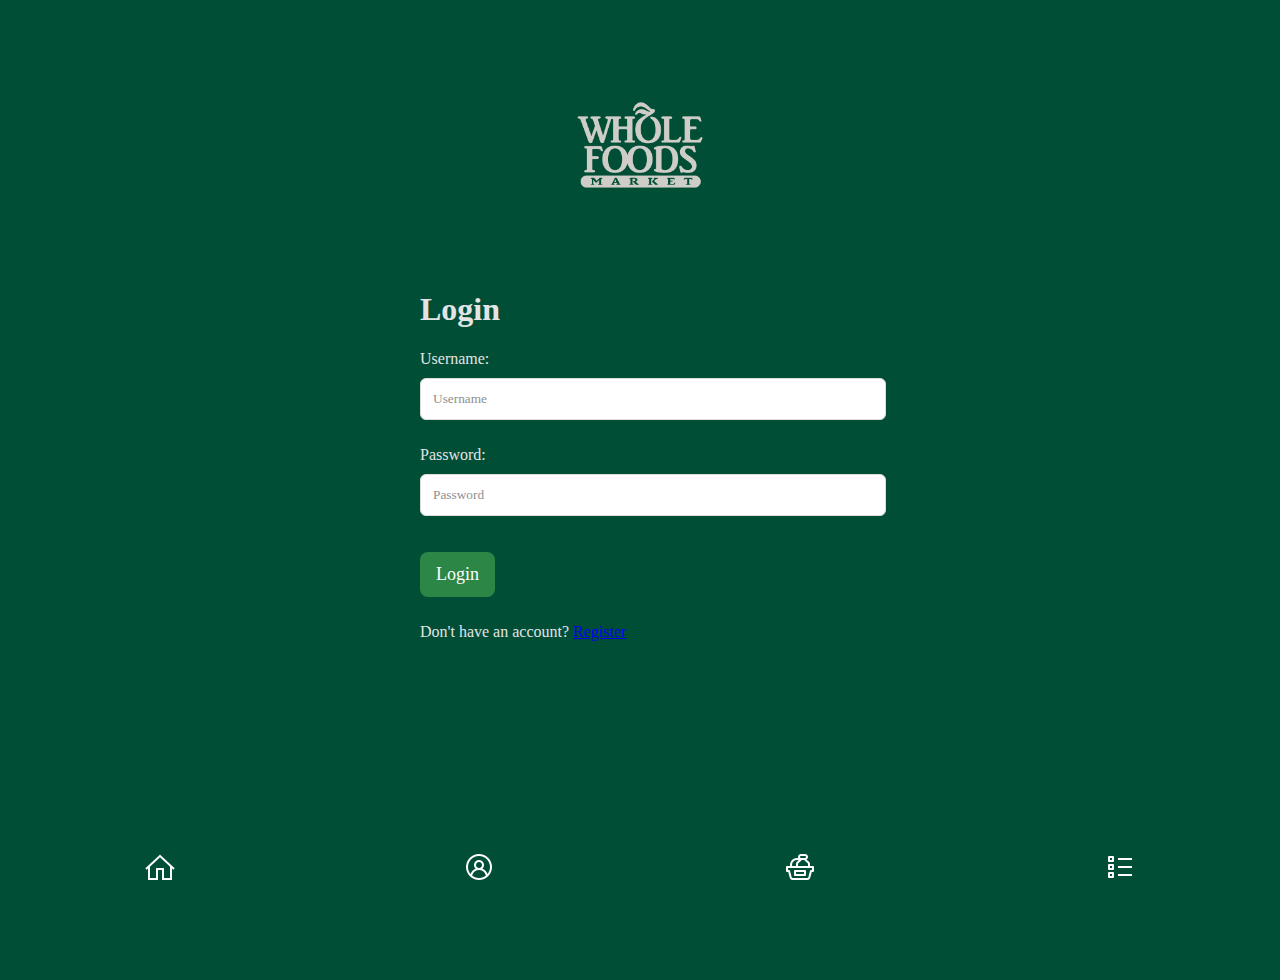
<file: index.html>
<!DOCTYPE html>
<html lang="en">
  <head>
    <meta charset="UTF-8">
    <meta name="viewport" content="width=device-width, inital-scale=1.0">
    <title>Main</title>
    <link rel="stylesheet" href="styles.css">
    
  </head>
  <body>
    <div id="app">
      
      <div id="screen-login" class="screen">
        <a href="home.html">
          <img src="assets/WholefoodsGrey.webp" class="logo">
        </a>        
        <h1>Login</h1>
        <p>Username: <input type="text" placeholder="Username"></p>
        <p>Password: <input type="password" placeholder="Password"></p>
        <button onclick="login()">Login</button>
        <p>Don't have an account? <a href="register.html">Register</a></p>
      </div>

      <div id="screen-home" class="screen hidden">
        <img src="assets/WholefoodsGrey.webp" class="logo" alt="Whole Foods Logo">
        <h1>Home</h1>
      </div>

      <div id="screen-products" class="screen hidden">
        <img src="assets/WholefoodsGrey.webp" class="logo" alt="Whole Foods Logo">
        <h1>Products</h1>
      </div>

      <div id="screen-profile" class="screen hidden">
        <img src="assets/WholefoodsGrey.webp" class="logo" alt="Whole Foods Logo">
        <h1>Profile</h1>
      </div>

      <div id="screen-lists" class="screen hidden">
        <img src="assets/WholefoodsGrey.webp" class="logo" alt="Whole Foods Logo">
        <h1>Lists</h1>
      </div>
    </div>

    <div id="navbar">
        <a href="home.html"><button><img src="assets/home.png"></button></a>
        <a href="profile.html"><button><img src="assets/profile.png"></button></a>
        <a href="products.html"><button><img src="assets/products.png"></button></a>
        <a href="lists.html"><button><img src="assets/list.png"></button></a>
      </div>
    <script src="app.js"></script>
  </body>

</html>
</file>
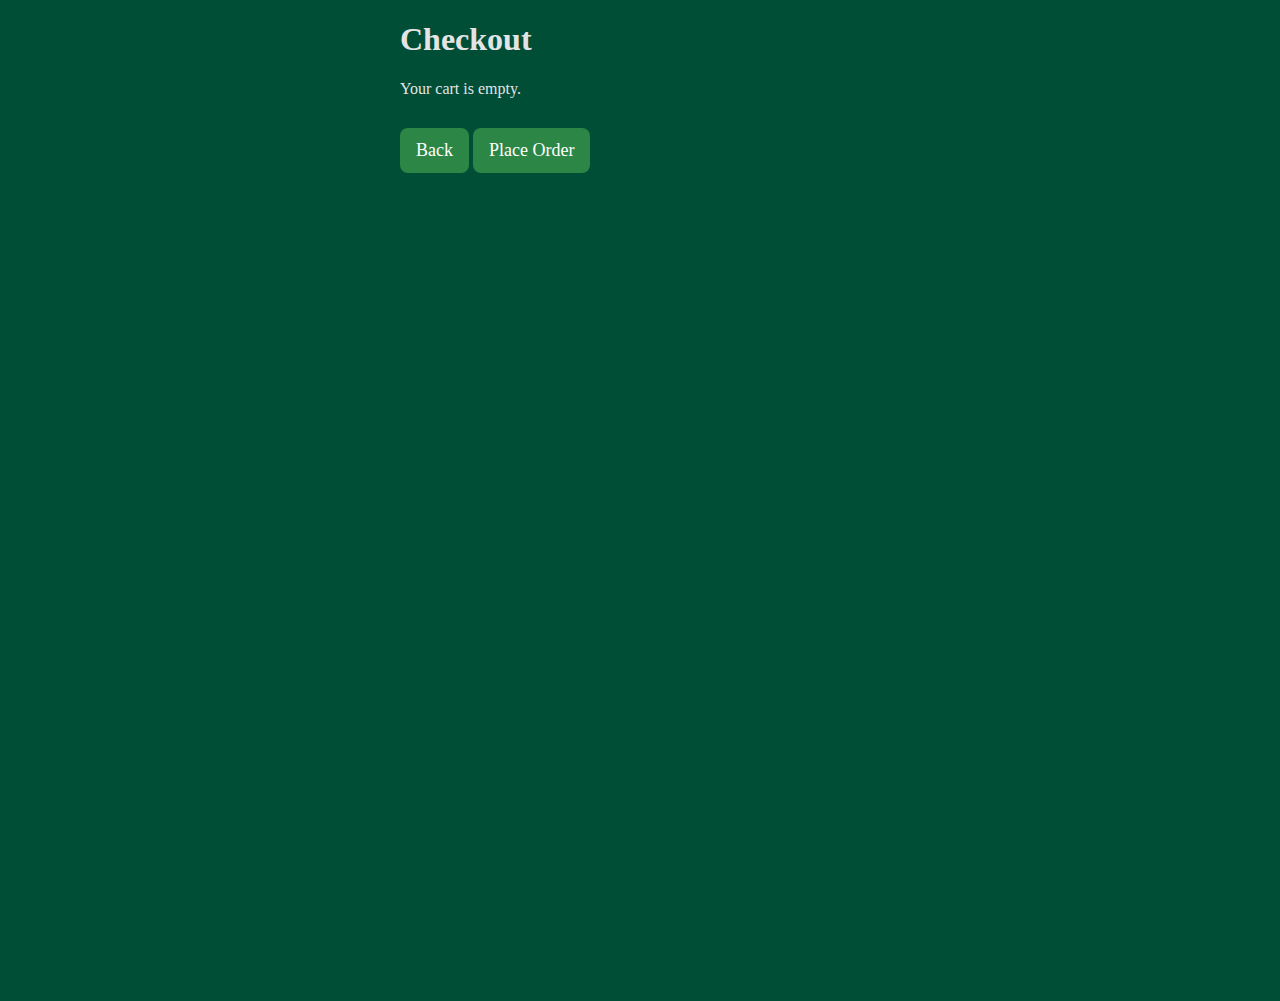
<file: checkout.html>
<!DOCTYPE html>
<html lang="en">
<head>
  <meta charset="UTF-8">
  <meta name="viewport" content="width=device-width, initial-scale=1.0">
  <title>Checkout</title>
  <link rel="stylesheet" href="styles.css">
</head>

<body>
  <div id="app">
    <h1>Checkout</h1>

    <div id="cart-items"></div>

    <h2 id="subtotal"></h2>

    <button onclick="goBack()" class="back-btn">Back</button>

    <a href="confirmation.html"><button onclick="clearCart()" class="confirm-btn">Place Order</button></a>
  </div>

  <script src="checkout.js"></script>
</body>
</html>
</file>
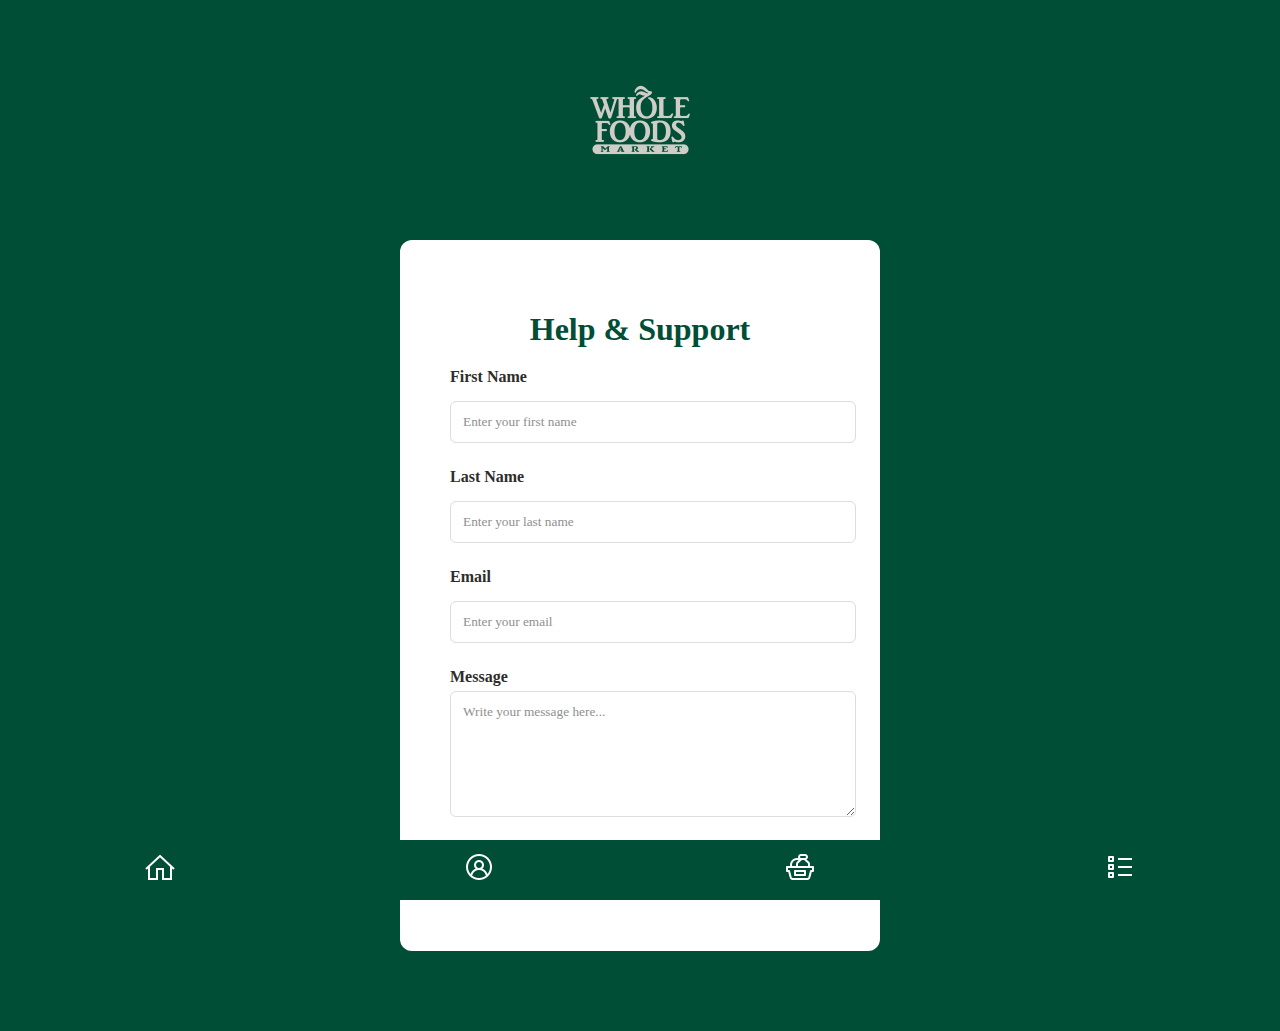
<file: helpandsupportpage.html>
<!DOCTYPE html>
<html lang="en">
<head>
  <meta charset="UTF-8">
  <meta name="viewport" content="width=device-width, initial-scale=1.0">
  <title>Help & Support</title>
  <link rel="stylesheet" href="styles.css">
  <style>
    /* Page-specific container */
    #support-container {
      padding: 50px;
      background-color: var(--bg-white);
      border-radius: 12px;
      color: var(--text-dark);
      margin-top: 20px;

    }

    #support-container h1 {
      text-align: center;
      margin-bottom: 20px;
      color: var(--green-dark);
    }
 
    form label {
      display: block;
      margin: 10px 0 5px;
      font-weight: bold;
      color: var(--text-dark);
    }

    form input, form textarea {
      width: 100%;
      padding: 12px;
      border-radius: 6px;
      border: 1px solid #ddd;
      margin-bottom: 15px;
      font-family: "Lora", serif;
      color: var(--text-dark);
    }

    form input::placeholder, form textarea::placeholder {
      color: var(--placeholder);
    }

    form textarea {
      resize: vertical;
      min-height: 100px;
    }

    form button {
      width: 100%;
      background-color: var(--green-light);
      color: var(--text-light);
      font-size: 18px;
      font-family: "EB Garamond", serif;
      border: none;
      border-radius: 8px;
      padding: 12px;
      cursor: pointer;
    }

    form button:hover {
      background-color: var(--green-mid);
    }

    /* Center logo like other pages */
    .logo {
      width: 200px;
      margin: 20px auto;
      display: block;
    }
  </style>
</head>
<body>
  <div id="app">
    <a href="home.html"><img src="assets/WholefoodsGrey.webp" class="logo" alt="Whole Foods Logo"></a>

    <div id="support-container">
      <h1>Help & Support</h1>
      <form id="help-form" onsubmit="submitForm(event)">
        <label for="first-name">First Name</label>
        <input type="text" id="first-name" name="first-name" placeholder="Enter your first name" required>

        <label for="last-name">Last Name</label>
        <input type="text" id="last-name" name="last-name" placeholder="Enter your last name" required>

        <label for="email">Email</label>
        <input type="email" id="email" name="email" placeholder="Enter your email" required>

        <label for="message">Message</label>
        <textarea id="message" name="message" placeholder="Write your message here..." required></textarea>

        <button type="submit">Submit</button>
      </form>
    </div>
  </div>

  <div id="navbar">
      <a href="home.html"><button><img src="assets/home.png"></button></a>
      <a href="profile.html"><button><img src="assets/profile.png"></button></a>
      <a href="products.html"><button><img src="assets/products.png"></button></a>
      <a href="lists.html"><button><img src="assets/list.png"></button></a>
  </div>

  <script>
    function submitForm(event) {
      event.preventDefault();
      const firstName = document.getElementById('first-name').value;
      alert(`Thank you ${firstName}! Your message has been submitted.`);
      document.getElementById('help-form').reset();
    }
  </script>
</body>
</html>
</file>
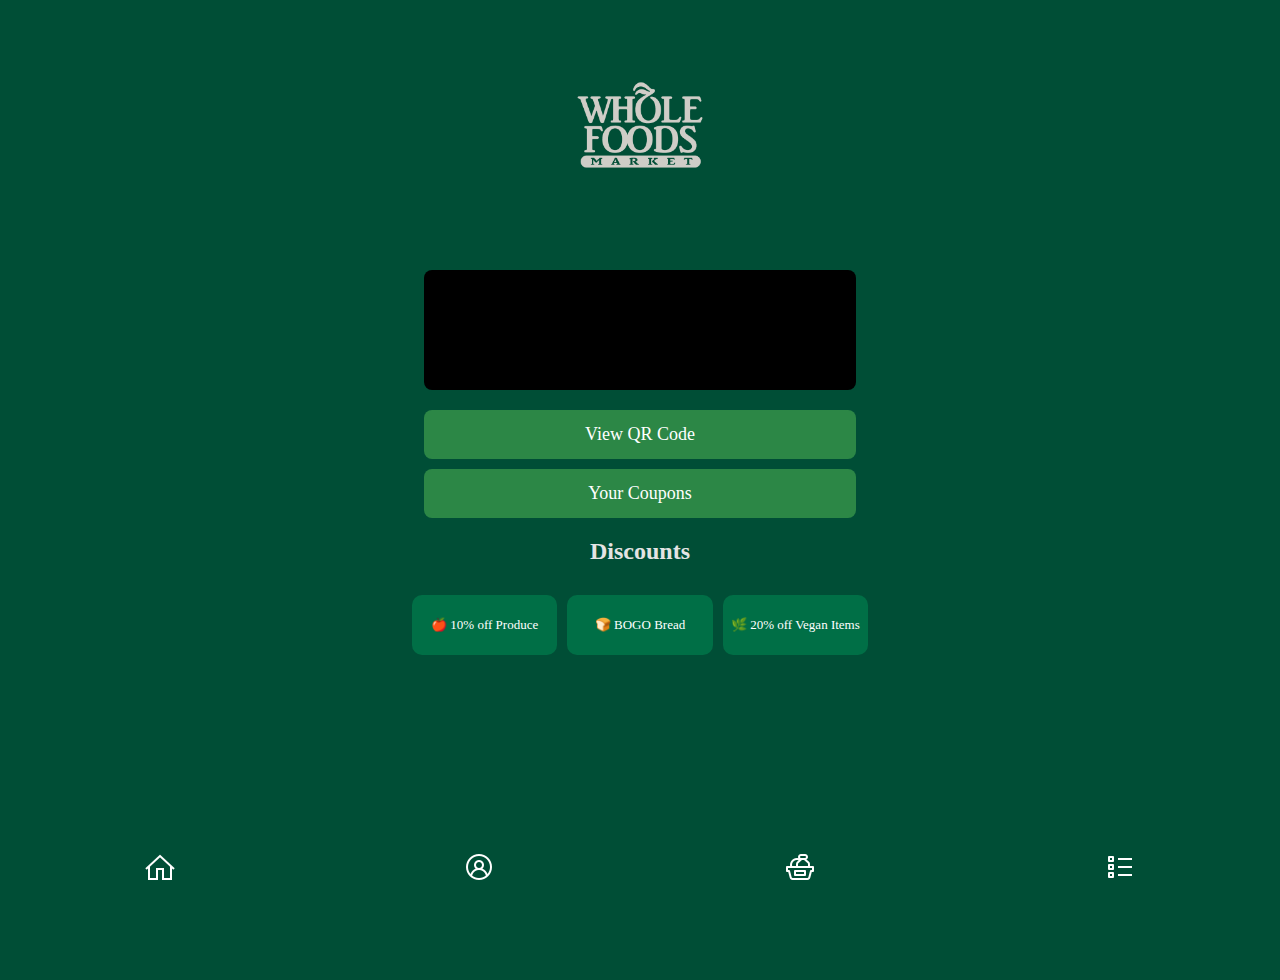
<file: home.html>
<!DOCTYPE html>
<html lang="en">
  <head>
    <meta charset="UTF-8">
    <meta name="viewport" content="width=device-width, inital-scale=1.0">
    <title>Main</title>
    <link rel="stylesheet" href="styles.css">
    
  </head>
  <body>
    <div id="app">
        <img src="assets/WholefoodsGrey.webp" class="logo" alt="Whole Foods Logo">
        <div class="box qr-placeholder"></div>

        <button class="wide-btn">View QR Code</button>
        <button class="wide-btn">Your Coupons</button>

        <h2 class="section-title">Discounts</h2>
        <div class="discount-grid">
            <button class="discount-btn" onclick="openPopup('10% off Produce')">
        🍎 10% off Produce
      </button>
      <button class="discount-btn" onclick="openPopup('Buy 1 Get 1 Free Bread')">
        🍞 BOGO Bread
      </button>
      <button class="discount-btn" onclick="openPopup('20% off Any Vegan Item')">
        🌿 20% off Vegan Items
      </button>
          </div>

          
    </div>
    <div id="overlay" class="overlay">
        <div class="popup">
          <h2 id="popup-title"></h2>
          <p>Do you want to save this coupon?</p>
          <button onclick="saveCoupon()" style="background: var(--green-mid); color:white;">Save</button>
          <button onclick="closePopup()" style="background: gray; color:white;">Cancel</button>
        </div>
    </div>

    <div id="navbar">
        <a href="home.html"><button><img src="assets/home.png"></button></a>
        <a href="profile.html"><button><img src="assets/profile.png"></button></a>
        <a href="products.html"><button><img src="assets/products.png"></button></a>
        <a href="lists.html"><button><img src="assets/list.png"></button></a>
      </div>
      <script src="app.js"></script>
  </body>
</html>
</file>
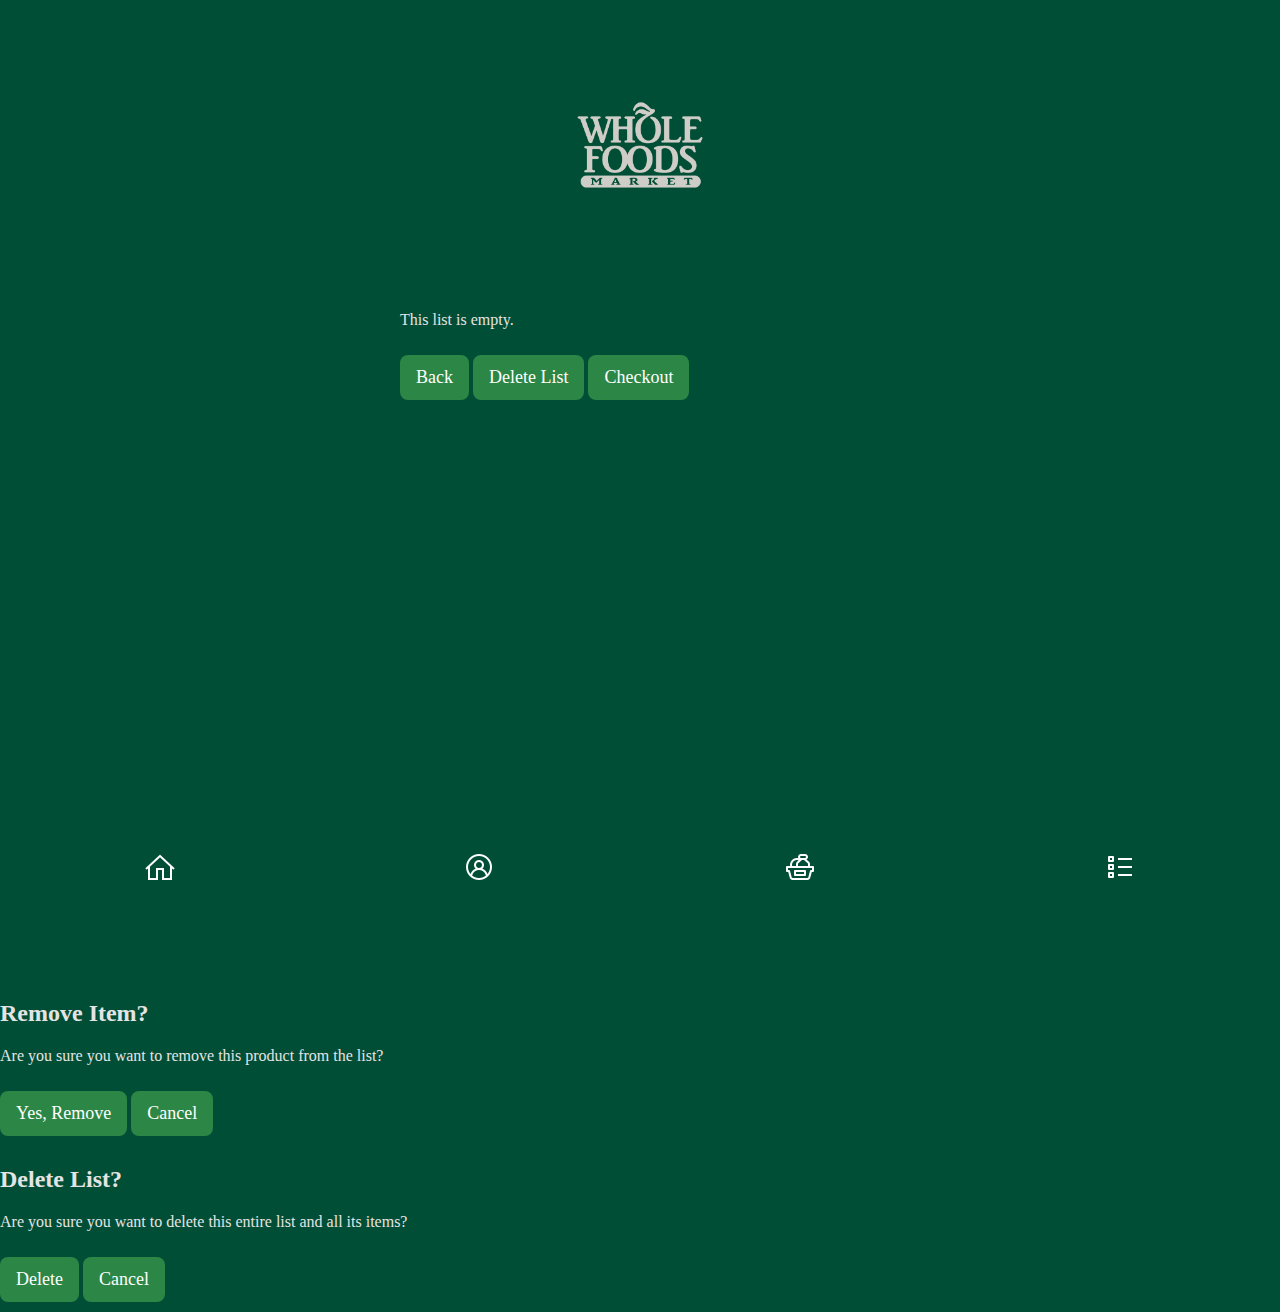
<file: list-view.html>
<!DOCTYPE html>
<html lang="en">
<head>
  <meta charset="UTF-8">
  <meta name="viewport" content="width=device-width, initial-scale=1.0">
  <title>List View</title>
  <link rel="stylesheet" href="styles.css">
</head>

<body>
  <div id="app">
    <div id="screen-login" class="screen">
        <img src="assets/WholefoodsGrey.webp" class="logo" alt="Whole Foods Logo">
    </div>
    <h1 id="list-title"></h1>
    <div id="list-items"></div>

    <button onclick="goBack()" class="back-btn">Back</button>
    <button id="delete-list-btn" class="delete-list-btn">Delete List</button>
    <button id="checkout-btn" class="checkout-btn">Checkout</button>
  </div>

<div id="remove-popup" class="popup-overlay">
    <div class="popup-box">
      <h2>Remove Item?</h2>
      <p>Are you sure you want to remove this product from the list?</p>
  
      <div class="popup-buttons">
        <button class="confirm-btn" onclick="confirmRemove()">Yes, Remove</button>
        <button class="cancel-btn" onclick="closeRemovePopup()">Cancel</button>
      </div>
    </div>
  </div>
  
  <div id="navbar">
    <a href="home.html"><button><img src="assets/home.png"></button></a>
    <a href="profile.html"><button><img src="assets/profile.png"></button></a>
    <a href="products.html"><button><img src="assets/products.png"></button></a>
    <a href="lists.html"><button><img src="assets/list.png"></button></a>
  </div>

  <div id="delete-list-popup" class="popup-overlay">
  <div class="popup-box">
    <h2>Delete List?</h2>
    <p>Are you sure you want to delete this entire list and all its items?</p>
    <div class="popup-buttons">
      <button class="confirm-btn" id="confirm-delete-list-btn">Delete</button>
      <button class="cancel-btn" id="cancel-delete-list-btn">Cancel</button>
    </div>
  </div>
</div>


  <script src="list-view.js"></script>
</body>
</html>
</file>
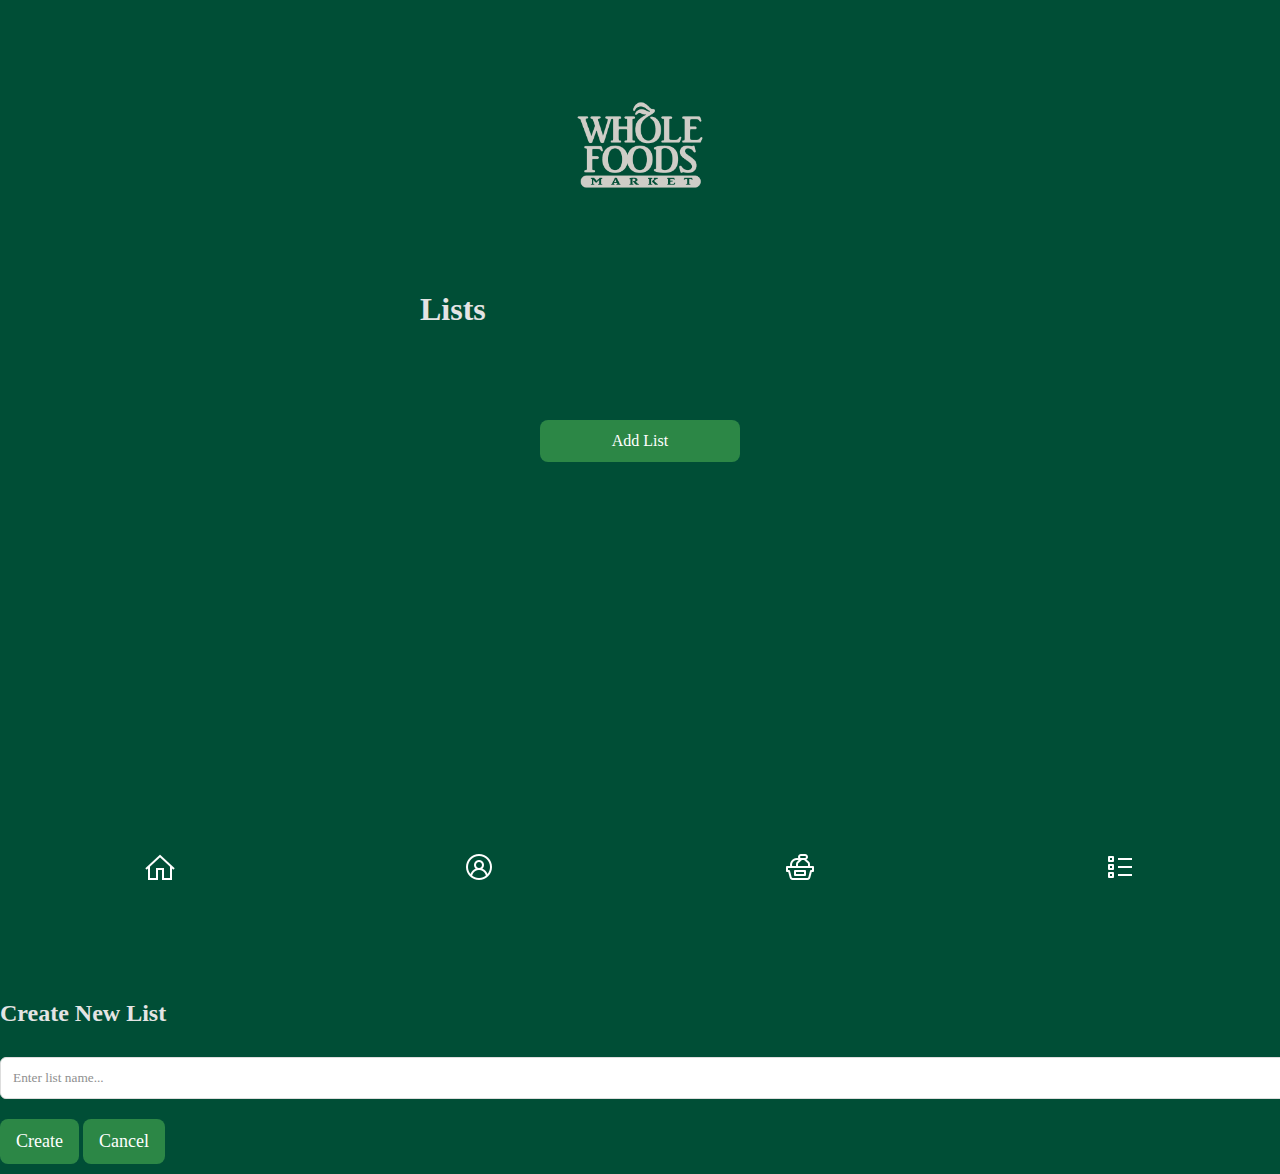
<file: lists.html>
<!DOCTYPE html>
<html lang="en">
  <head>
    <meta charset="UTF-8">
    <meta name="viewport" content="width=device-width, inital-scale=1.0">
    <title>Main</title>
    <link rel="stylesheet" href="styles.css">
    
  </head>
  <body>
    <div id="app">
        <div id="screen-login" class="screen">
            <img src="assets/WholefoodsGrey.webp" class="logo" alt="Whole Foods Logo">
            <h1>Lists</h1>
        </div>

    <div id="lists-container" class="list-buttons">
        <button onclick="openList('Favorites')">Favorites</button>
        <button onclick="openList('Most Recurring')">Most Recurring</button>
    </div>
    <div class="list-buttons">
      <button onclick="openAddListPopup()">Add List</button>
    </div>
    </div>

    <div id="navbar">
        <a href="home.html"><button><img src="assets/home.png"></button></a>
        <a href="profile.html"><button><img src="assets/profile.png"></button></a>
        <a href="products.html"><button><img src="assets/products.png"></button></a>
        <a href="lists.html"><button><img src="assets/list.png"></button></a>
      </div>

      <div id="add-list-popup" class="popup-overlay">
        <div class="popup-box">
          <h2>Create New List</h2>

          <input 
            id="new-list-name" 
            type="text" 
            placeholder="Enter list name..."
            class="text-input"
          />

          <div class="popup-buttons">
            <button class="confirm-btn" onclick="createNewList()">Create</button>
            <button class="cancel-btn" onclick="closeAddListPopup()">Cancel</button>
          </div>
        </div>
      </div>

      
      <script>
  document.addEventListener("DOMContentLoaded", () => {
    renderLists();
  });
</script>
      <script src="app.js"></script>
  </body>
</html>
</file>
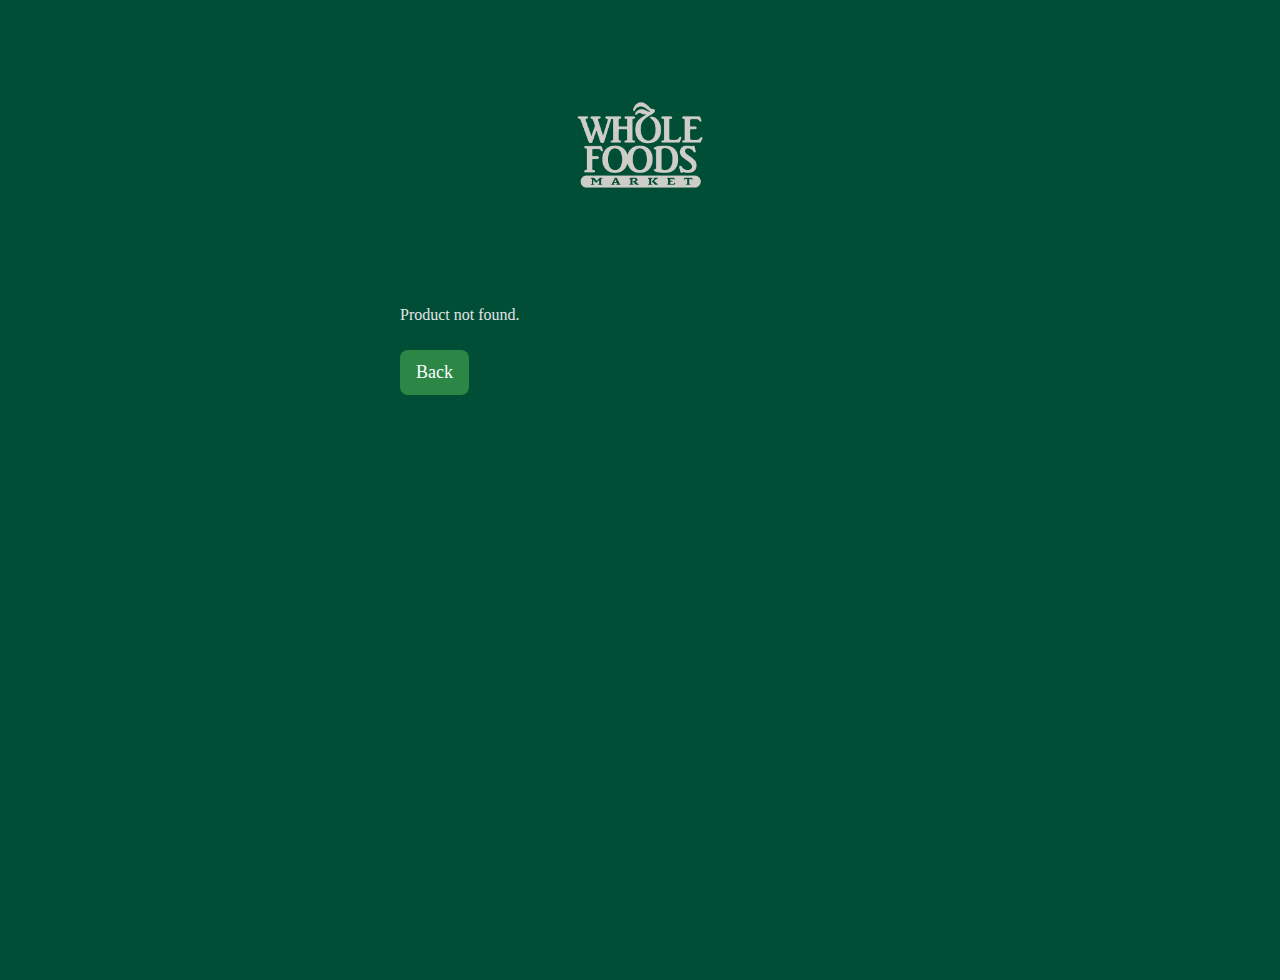
<file: product-view.html>
<!DOCTYPE html>
<html lang="en">
<head>
  <meta charset="UTF-8">
  <meta name="viewport" content="width=device-width, initial-scale=1.0">
  <title>Product Details</title>
  <link rel="stylesheet" href="styles.css">
</head>

<body>
  <div id="app">
    <div id="screen-login" class="screen">
      <img src="assets/WholefoodsGrey.webp" class="logo" alt="Logo">
    </div>
    <div id="product-details"></div>

    <button onclick="goBack()" class="back-btn">Back</button>
  </div>

  <script src="product-view.js"></script>
</body>
</html>
</file>
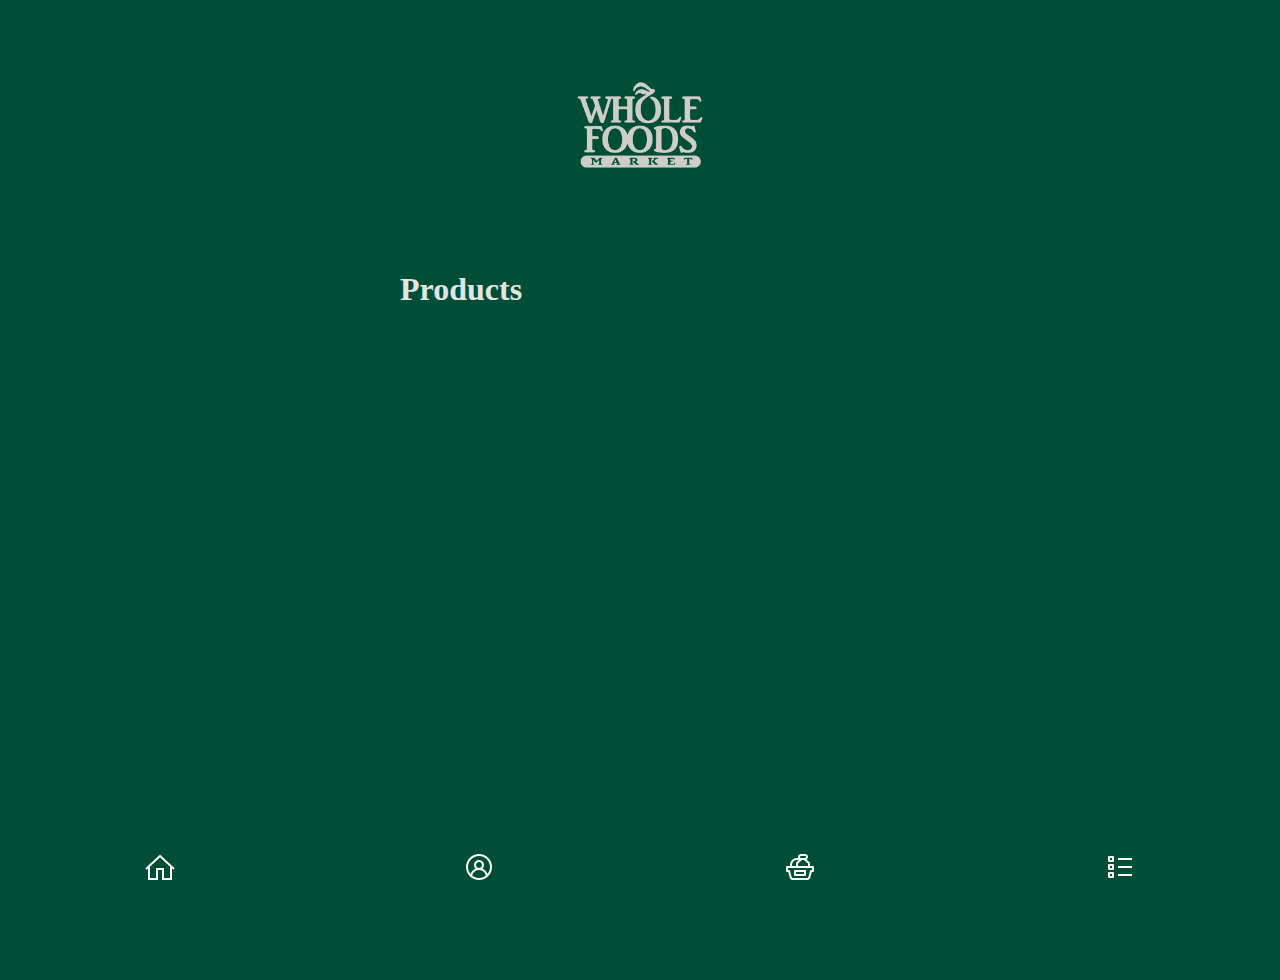
<file: products.html>
<!DOCTYPE html>
<html lang="en">
  <head>
    <meta charset="UTF-8">
    <meta name="viewport" content="width=device-width, inital-scale=1.0">
    <title>Main</title>
    <link rel="stylesheet" href="styles.css">
    
  </head>
  <body>
    <div id="app">
          <div id="screen-products">
            <img src="assets/WholefoodsGrey.webp" class="logo" alt="Whole Foods Logo">
            <h1>Products</h1>
          </div>

          <div id="product-list"></div>
    </div>

    <div id="navbar">
        <a href="home.html"><button><img src="assets/home.png"></button></a>
        <a href="profile.html"><button><img src="assets/profile.png"></button></a>
        <a href="products.html"><button><img src="assets/products.png"></button></a>
        <a href="lists.html"><button><img src="assets/list.png"></button></a>
      </div>
      <script src="app.js"></script>
  </body>
</html>
</file>
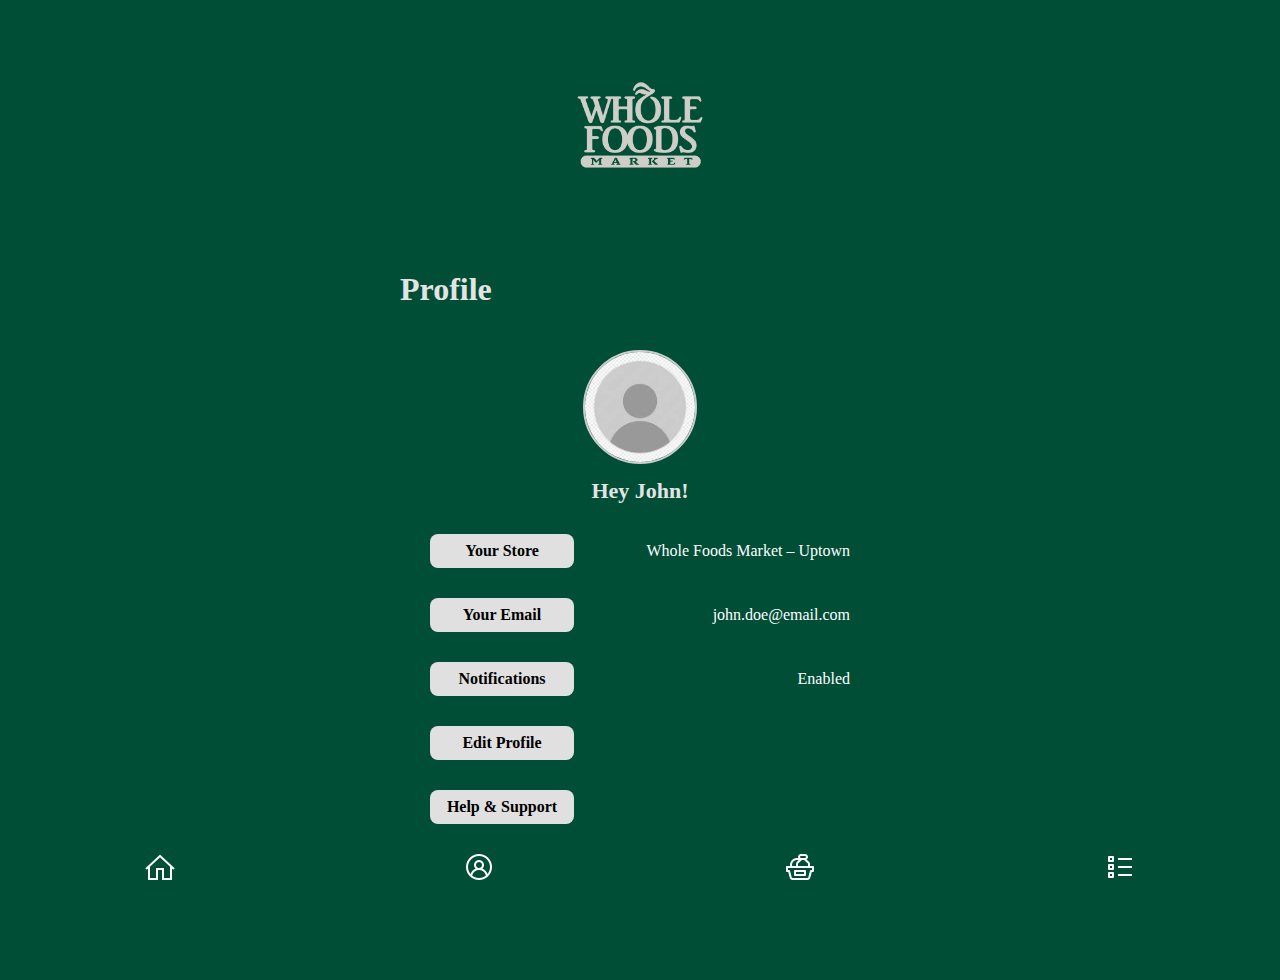
<file: profile.html>
<!DOCTYPE html>
<html lang="en">
  <head>
    <meta charset="UTF-8">
    <meta name="viewport" content="width=device-width, inital-scale=1.0">
    <title>Main</title>
    <link rel="stylesheet" href="styles.css">
    
  </head>
  <body>
    <div id="app">
          <div id="screen-products">
            <img src="assets/WholefoodsGrey.webp" class="logo" alt="Whole Foods Logo">
            <h1>Profile</h1>
          </div>

          <!-- PROFILE CONTENT -->
          <div id="profile-container">

          <!-- Profile picture + greeting -->
          <div class="profile-header">
            <img src="../images/profile-placeholder.png" class="profile-photo" alt="Profile Photo">
            <h2>Hey John!</h2>
          </div>

        <!-- Profile info sections -->
        <div class="profile-section">
          <span class="label">Your Store</span>
          <span class="value">Whole Foods Market – Uptown</span>
        </div>

        <div class="profile-section">
          <span class="label">Your Email</span>
          <span class="value">john.doe@email.com</span>
        </div>

        <div class="profile-section">
          <span class="label">Notifications</span>
          <span class="value">Enabled</span>
        </div>

        <div class="profile-section clickable">
          <span class="label">Edit Profile</span>
        </div>

        <div class="profile-section clickable">
          <span class="label">Help & Support</span>
        </div>

      </div>
    </div>

    <div id="navbar">
        <a href="home.html"><button><img src="assets/home.png"></button></a>
        <a href="profile.html"><button><img src="assets/profile.png"></button></a>
        <a href="products.html"><button><img src="assets/products.png"></button></a>
        <a href="lists.html"><button><img src="assets/list.png"></button></a>
      </div>

      <script src="app.js"></script>
  </body>
</html>
</file>
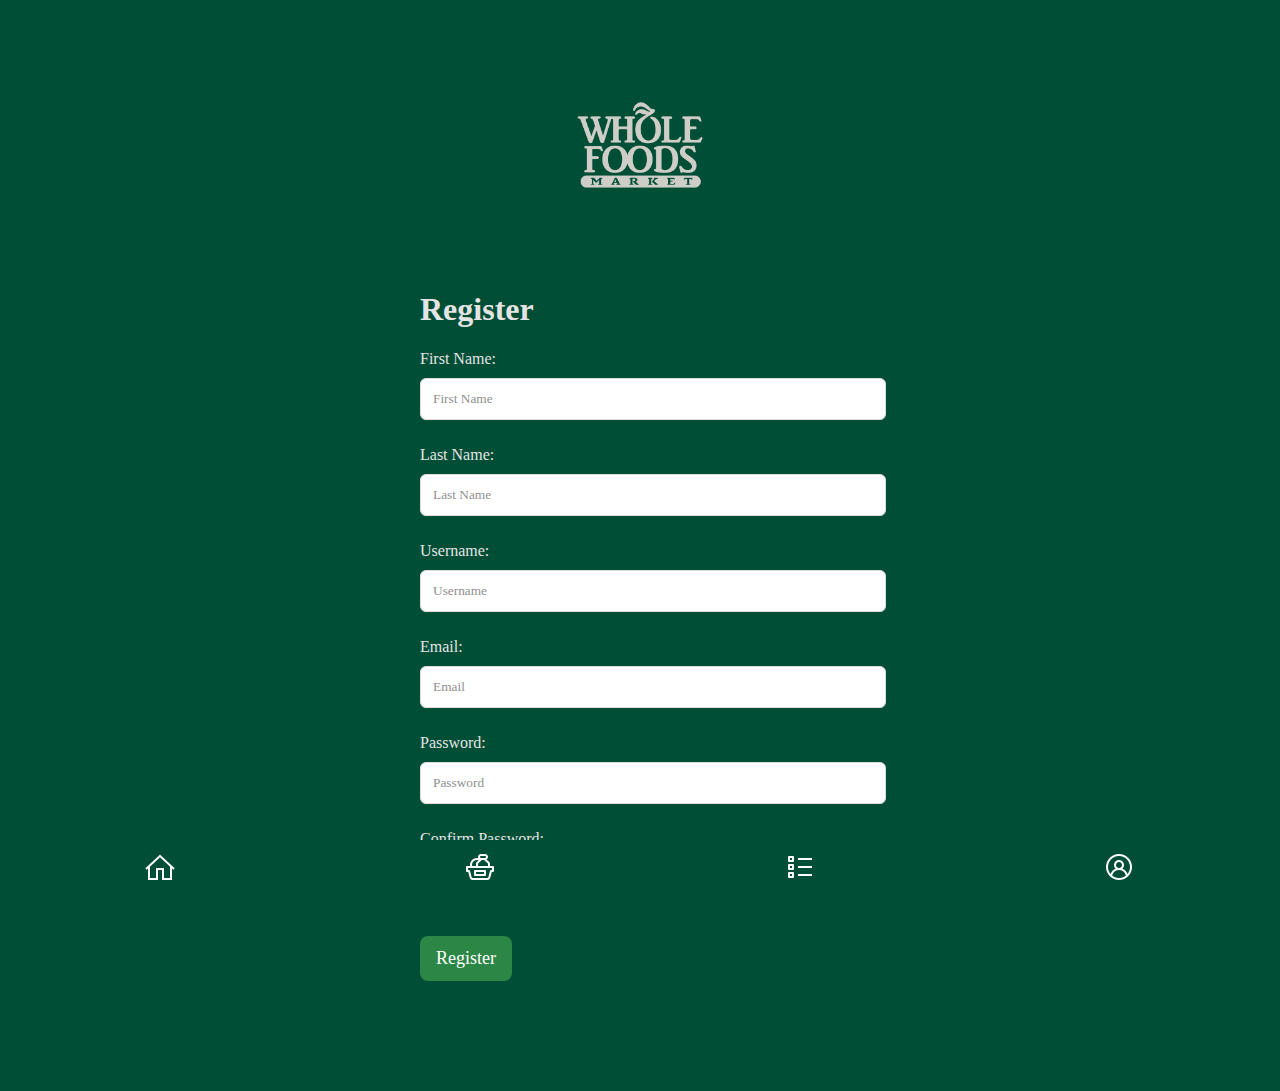
<file: register.html>
<!DOCTYPE html>
<html lang="en">
<head>
    <meta charset="UTF-8">
    <meta name="viewport" content="width=device-width, initial-scale=1.0">
    <title>Register</title>
    <link rel="stylesheet" href="styles.css">
</head>
<body>
    <div id="app">
        <div id="screen-register" class="screen">
            <img src="assets/WholefoodsGrey.webp" class="logo" alt="Whole foods Logo">
            <h1>Register</h1>
            <form>
                <p>First Name: <input type="text" placeholder="First Name"></p>
                <p>Last Name: <input type="text" placeholder="Last Name"></p>
                <p>Username: <input type="text" placeholder="Username"></p>
                <p>Email: <input type="email" placeholder="Email"></p>
                <p>Password: <input type="password" placeholder="Password"></p>
                <p>Confirm Password: <input type="password" placeholder="Confirm Password"></p>
                <a href="index.html"><button>Register</button> </a>
            </form>
        </div>
    </div>
    <div id="navbar">
        <a href = "home.html"><button><img src="assets/home.png" alt="Home"></button> </a>
        <a href = "products.html"><button><img src="assets/products.png" alt="Products"></button> </a>
        <a href = "lists.html"><button><img src="assets/list.png" alt="Lists"></button> </a>
        <a href = "profile.html"><button><img src="assets/profile.png" alt="Profile"></button> </a>
    </div>
    <script src="app.js"></script>
</body>
</html>
</file>
<file: styles.css>
:root {
    /* Whole Foods Green System */
    --green-dark:   #004e36;
    --green-mid:    #006f46;
    --green-light:  #2c8746;

    /* Text Colors */
    --text-dark:    #2e2d2b;
    --text-light:   #e4e4e4;

    /* Placeholder Gray */
    --placeholder:  #8f8f8f;

    /* Backgrounds */
    --bg-white:     #ffffff;
    --bg-green:     var(--green-dark);
}

/* App container */
#app {
    max-width: 480px;
    margin: 0 auto;
    min-height: 100vh;
    padding-bottom: 80px;
}

/* Typography */
.header, h1, h2, h3, button {
    font-family: "EB Garamond", serif;
}

body, p, input, .details {
    font-family: "Lora", serif;
}

body {
    margin: 0;
    background-color: var(--bg-green);
    color: var(--text-light);
}

/* Screens */
.screen {
    padding: 20px;
}

.hidden {
    display: none !important;
}

/* Logo */
.logo {
    width: 250px;
    margin: 0 auto;
    display: block;
}

/* NAVBAR */
#navbar {
    position: fixed;
    bottom: 0;
    left: 0;
    right: 0;
    height: 60px;
    background: var(--green-dark);
    display: flex;
    justify-content: space-around;
    align-items: center;
    z-index: 10000;
}

#navbar button {
    background: none;
    border: none;
    color: var(--text-light);
    font-size: 16px;
    font-family: "EB Garamond", serif;
}

/* Input boxes */
input {
    width: 100%;
    padding: 12px;
    margin: 10px 0;
    border-radius: 6px;
    border: 1px solid #ddd;
    background-color: #ffffff;
    color: var(--text-dark);
}

input::placeholder {
    color: var(--placeholder);
}

/* Standard buttons */
button {
    background-color: var(--green-light);
    border: none;
    padding: 12px 16px;
    border-radius: 8px;
    font-family: "EB Garamond", serif;
    color: white;
    font-size: 18px;
    cursor: pointer;
    margin: 10px 0;
}

/* Wide buttons (QR + coupon buttons) */
.wide-btn {
    width: 90%;
    margin: 10px auto;
    padding: 14px;
    font-size: 18px;
    display: block;
}

/* QR placeholder box */
.box.qr-placeholder {
    width: 90%;
    height: 120px;
    background: black;
    border-radius: 8px;
    margin: 20px auto;
}

/* Discount section title */
.section-title {
    text-align: center;
    margin-top: 20px;
    font-family: "EB Garamond", serif;
}

/* DISCOUNT GRID */
.discount-grid {
    display: grid;
    grid-template-columns: repeat(3, 1fr);
    gap: 10px;
    width: 100%;
    max-width: 480px;
    margin: 0 auto;
    padding: 0 12px;
    box-sizing: border-box;
}

/* Discount buttons */
.discount-btn {
    background: var(--green-mid);
    color: white;
    border-radius: 10px;
    padding: 6px;
    font-size: 13px; /* slightly smaller */
    height: 60px; 
    display: flex;
    justify-content: center;
    align-items: center;
    text-align: center;
    white-space: normal;
}

.discount-btn,
.discount-btn:hover,
.discount-btn:active {
    background-color: var(--green-mid) !important;
}

/* --- POPUP OVERLAY --- */
.overlay {
    display: none;
    position: fixed;
    inset: 0;
    background: rgba(0, 0, 0, 0.6);
    justify-content: center;
    align-items: center;
    z-index: 9999;
}

/* Popup container */
.popup {
    background: white;
    padding: 24px;
    width: 85%;
    max-width: 360px;
    border-radius: 14px;
    text-align: center;
    font-family: "Lora", serif;
    color: var(--text-dark);
}

/* Popup buttons */
.popup button {
    width: 45%;
    padding: 12px;
    font-size: 16px;
    border-radius: 8px;
}

/* PROFILE SCREEN */
#profile-container {
    padding: 20px;
    margin-top: 10px;
}
  
.profile-header {
    text-align: center;
    margin-bottom: 20px;
}
  
.profile-photo {
    width: 110px;
    height: 110px;
    border-radius: 50%;
    object-fit: cover;
    border: 2px solid #ccc;
}
  
.profile-header h2 {
    margin-top: 10px;
    font-size: 22px;
}
  
.profile-section {
    display: flex;
    justify-content: space-between;
    align-items: center;
    padding: 10px;
    margin: 10px 0;
    font-family: "Lora", serif;
    color: black;
}

.profile-section .label {
    font-weight: 600;
    background-color: #e0e0e0; 
    padding: 8px 12px;
    border-radius: 8px;
    min-width: 120px; 
    text-align: center;
}
  
.profile-section .value {
    text-align: right;
    flex: 1;
    margin-left: 10px;
    color: white;
}
  
.profile-section h3 {
    margin: 0 0 5px;
}
  
.clickable .label {
    background-color: #e0e0e0; 
    cursor: pointer;
}

/*List Buttons*/
.list-buttons {
    display: flex;
    flex-direction: column; 
    align-items: center;    
    gap: 15px;             
    margin: 20px 0;
}

.list-buttons button {
    width: 200px;         
    padding: 12px 20px;
    background-color: var(--green-light);
    color: white;
    border: none;
    border-radius: 8px;
    font-family: "EB Garamond", serif;
    font-size: 16px;
    cursor: pointer;
    transition: background 0.3s;
}

.list-buttons button:hover {
    background-color: var(--green-mid);
}

/* PRODUCT LIST SCREEN */
.product-image {
    width: 100px;
    height: auto;
    overflow: hidden;
}
 
.product-image img {
    width: 100%;
    height: auto;
}

.product-container {
    display: flex;
    flex-wrap: wrap;
    justify-content: space-between;
}

.product-card {
    margin-bottom: 50px;
    flex-basis: calc(33.33% - 20px);
}
</file>
